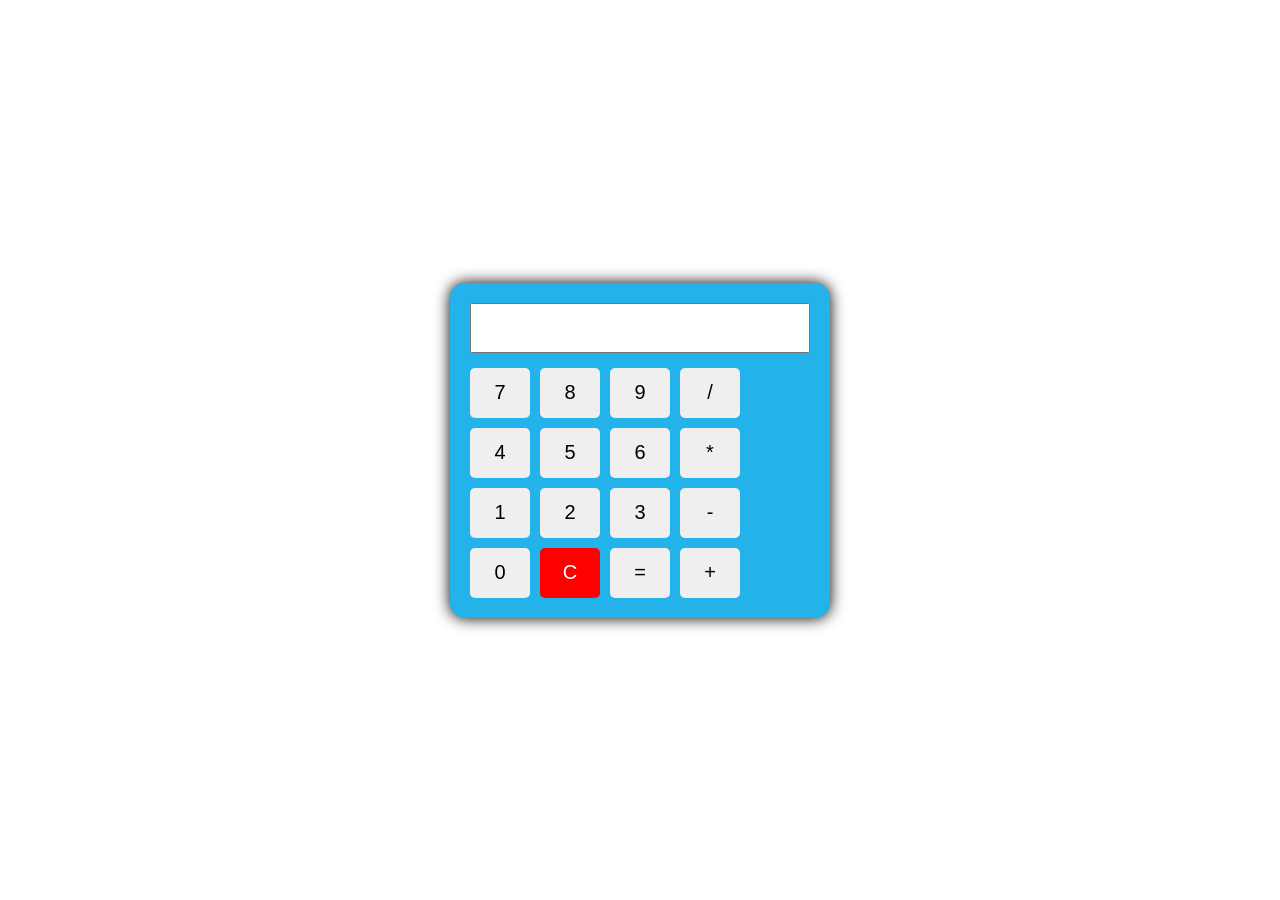
<file: Calculator/index.html>
<!DOCTYPE html>
<html lang="en">
<head>
    <meta charset="UTF-8">
    <meta name="viewport" content="width=device-width, initial-scale=1.0">
    <title>Calculator</title>
    <link rel="stylesheet" href="style.css">
</head>
<body>
    <div class="calculator">
    <input type="text" id="display" readonly>
    <div class="buttons">
        <button>7</button>
        <button>8</button>
        <button>9</button>
        <button>/</button>
        <button>4</button>
        <button>5</button>
        <button>6</button>
        <button>*</button>
        <button>1</button>
        <button>2</button>
        <button>3</button>
        <button>-</button>
        <button>0</button>
        <button>C</button>
        <button>=</button>
        <button>+</button>
    </div>
        </div>
         <script src="script.js"></script>
</body> 
</html>
</file>
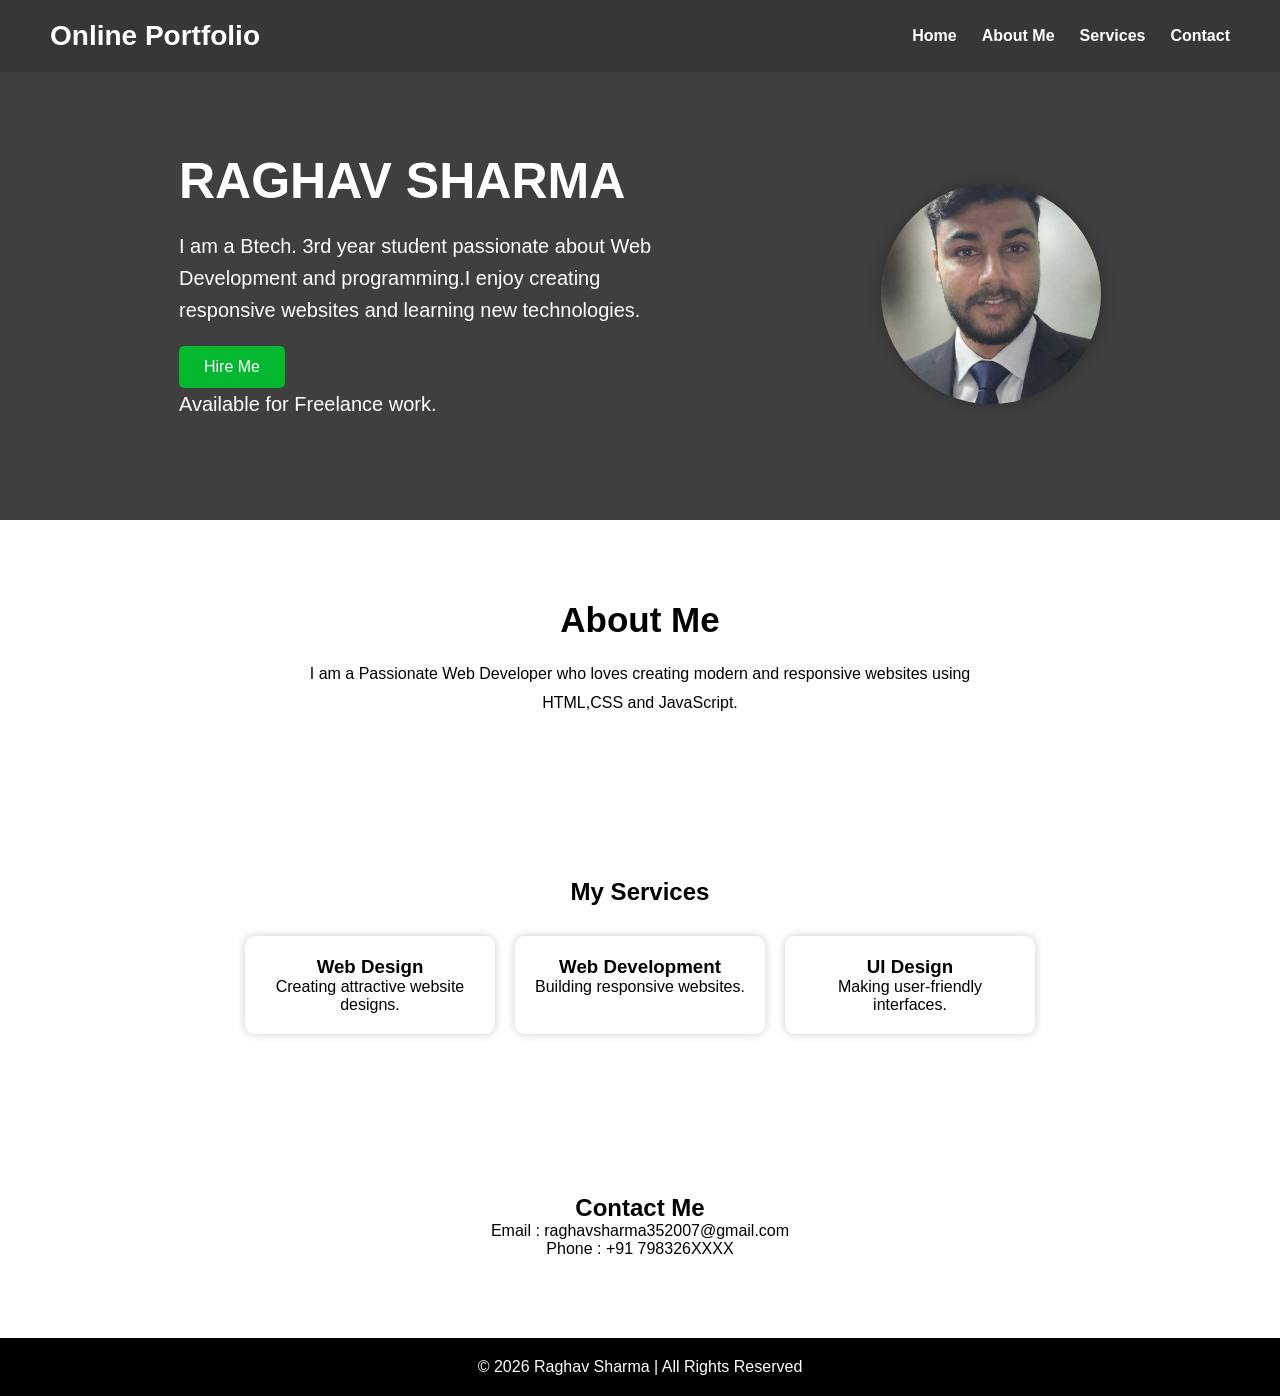
<file: Landing Page/index.html>
<!DOCTYPE html>
<html lang="en">
<head>
    <meta charset="UTF-8">
    <meta name="viewport" content="width=device-width, initial-scale=1.0">
    <title>Landing Page</title>
     <link rel="stylesheet" href="style.css">
</head>
<body>
    <nav>
        <div class="logo">Online Portfolio</div>
        <ul>
            <li><a href="#hero">Home</a></li>
            <li><a href="#about">About Me</a></li>
            <li><a href="#services">Services</a></li>
            <li><a href="#contact">Contact</a></li>
        </ul>
    </nav>


    <section id="hero">
        <div class="hero-text">
        <h1>RAGHAV SHARMA</h1>
        <p>I am a Btech. 3rd year student passionate about Web Development and programming.I enjoy creating responsive websites and learning new technologies.</p>
        <a href="#contact" class="btn">Hire Me</a>
        <p>Available for Freelance work.</p>
        </div>
        <div class="hero-image">
            <img src="images/professionals.jpeg" alt="Profile">
        </div>
    </section>

    <section id="about">
        <h1>About Me</h1>
        <p>I am a Passionate Web Developer who loves creating modern and responsive websites using HTML,CSS and JavaScript.</p>
    </section>

    <section id="services">
    <h2>My Services</h2>
    <div class="service-container">
    <div class="service">
        <h3>Web Design</h3>
        <p>Creating attractive website designs.</p>
    </div>
    <div class="service">
        <h3>Web Development</h3>
        <p>Building responsive websites.</p>
    </div>
    <div class="service">
        <h3>UI Design</h3>
        <p>Making user-friendly interfaces.</p>
    </div>
    </div>
    </section>

    <section id="contact">
        <h2>Contact Me</h2>
        <p>Email : raghavsharma352007@gmail.com</p>
        <p>Phone : +91 798326XXXX</p>

    </section>
    
    <footer>
        <p>&copy; 2026 Raghav Sharma | All Rights Reserved</p>
    </footer>
</body>
</html>
</file>
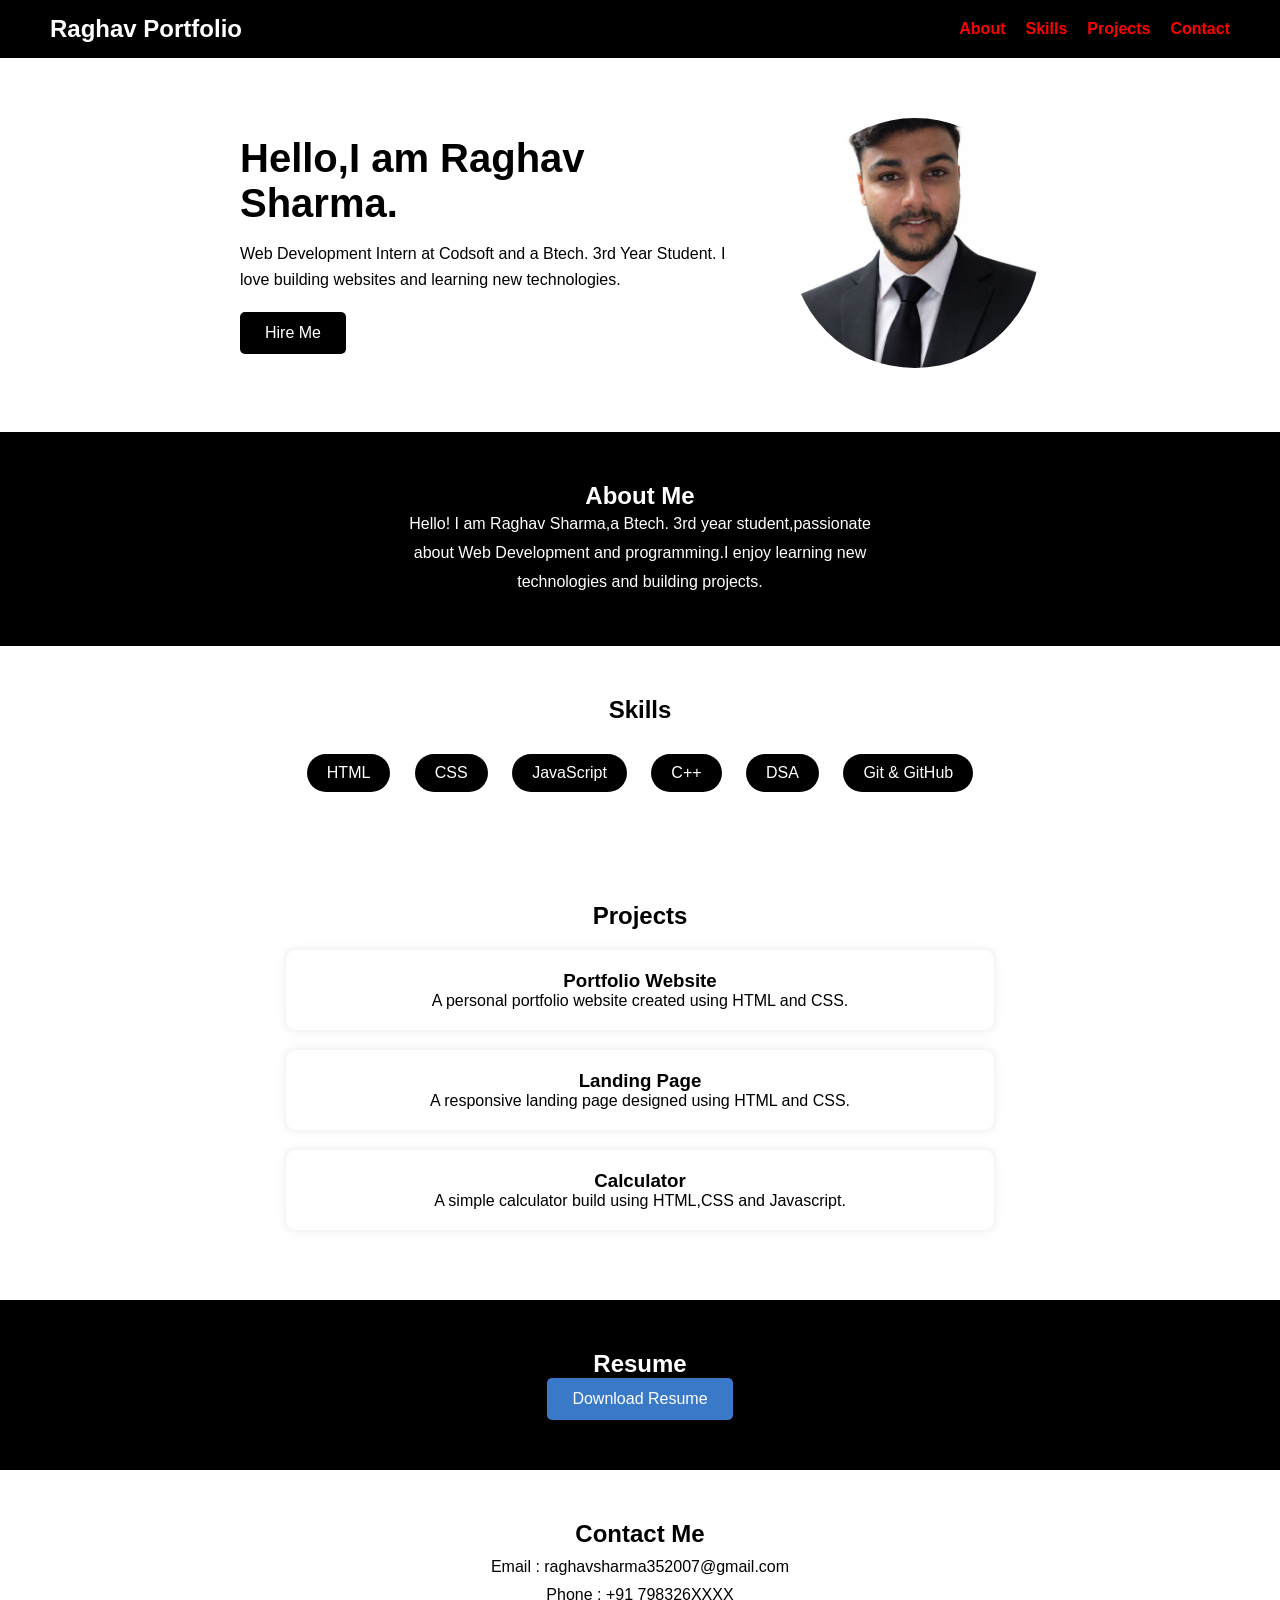
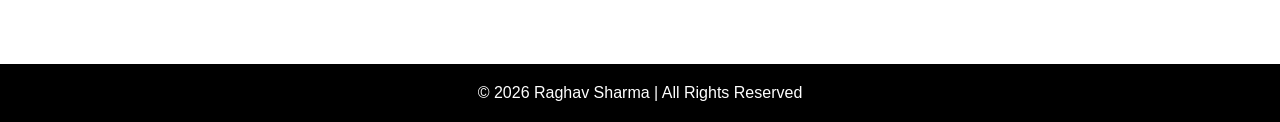
<file: Portfolio/index.html>
<!DOCTYPE html>
<html lang="en">
<head>
    <meta charset="UTF-8">
    <meta name="viewport" content="width=device-width, initial-scale=1.0">
    <title>Raghav Sharma Portfolio</title>
    <link rel="stylesheet" href="style.css">
</head>
<body>
<nav>
    <div class="logo">Raghav Portfolio</div>
    <ul>
        <li><a href="#about">About</a></li>
        <li><a href="#skills">Skills</a></li>
        <li><a href="#projects">Projects</a></li>
        <li><a href="#contact">Contact</a></li>
    </ul>
</nav>  
    <section id="hero">
        <div class="hero-text">
            <h2>Hello,I am Raghav Sharma.</h2>
            <p>
                Web Development Intern at Codsoft and a Btech. 3rd Year Student.
                I love building websites and learning new technologies.
            </p>
            <a href="#contact" class="btn">Hire Me</a>
        </div>

            <div class="hero-image"><img src="images/proff2.png" alt="Raghav Sharma">
            </div>
    </section>   
    <section id="about">
        <h2>About Me</h2>
        <p> Hello! I am Raghav Sharma,a Btech. 3rd year student,passionate about Web Development and programming.I enjoy learning new technologies and building projects.</p>
    </section>
<section id="skills">
    <h2>Skills</h2>
    <div class="skill-box">
        <span>HTML</span>
        <span>CSS</span>
        <span>JavaScript</span>
        <span>C++</span>
        <span>DSA</span>
        <span>Git & GitHub</span>
    </div>
</section>
<section id="projects">
<h2>Projects</h2>
<div class="project">
    <h3>Portfolio Website</h3>
    <p>A personal portfolio website created using HTML and CSS.</p>
</div>
<div class="project">
    <h3>Landing Page</h3>
    <p>A responsive landing page designed using HTML and CSS.</p>
</div>
<div class="project">
    <h3>Calculator</h3>
    <p>A simple calculator build using HTML,CSS and Javascript.</p>
</div>
</section>
<section id="resume">
    <h2>Resume</h2>
    <a href="Raghav_Sharma_Resume.pdf" class="btn">Download Resume</a>
</section>
<section id="contact">
    <h2>Contact Me</h2>
    <p>Email : raghavsharma352007@gmail.com</p>
    <p>Phone : +91 798326XXXX</p>
</section>
<footer>
    <p>&copy; 2026 Raghav Sharma | All Rights Reserved</p>
</footer>
</body>
</html>
</file>
<file: Calculator/style.css>
*{
    margin:0;
    padding:0;
    box-sizing:border-box;
}

body{
    display:flex;
    justify-content:center;
    align-items:center;
    height:100vh;
    background:white;
    font-family:Arial, Helvetica, sans-serif;
}

.calculator{
    background:rgb(36, 178, 235);
    padding:20px;
    border-radius:15px;
    box-shadow:0 0 15px black ;
}

#display{
    width:100%;
    height:50px;
    margin-bottom:15px;
    font-size:25px;
    text-align:right;
    padding:10px;
}

.buttons{
    display:grid;
    grid-template-columns:repeat(4,60px);
    gap:10px;
}

button{
    height:50px;
    font-size:20px;
    border:none;
    border-radius:5px;
    cursor:pointer;
}

button:hover{
    background-color: lightgray;
}

button:nth-child(14){
    background:red;
    color:white;
}
</file>
<file: Landing Page/style.css>
*{
    margin:0;
    padding:0;
    box-sizing:border-box;  
}

body{
    font-family:Arial, Helvetica, sans-serif;
}

html{
    scroll-behavior:smooth;
}

nav{
    background:rgb(55, 55, 55);
    color:white;
    display:flex;
    justify-content:space-between;
    align-items:center;
    padding:20px 50px;
    position:sticky;
    top:0;
    z-index:1000;
}

.logo{
    font-size:28px;
    font-weight:bold;
}

nav ul{
    list-style:none;
    display:flex;
}

nav ul li{
   margin-left:25px; 
}

nav ul li a{
    text-decoration:none;
    color:white;
    font-weight:bold;
}

nav ul li a:hover{
    color:skyblue;
}

#hero{
    background:rgb(63, 63, 63);
    color:white;
    display:flex;
    justify-content:space-around;
    align-items:center;
    padding:80px;
}

.hero-text{
    width:45%;
}

.hero-text h1{
    font-size:50px;
    margin-bottom:20px;
}

.hero-text p{
    font-size:20px;
    margin-bottom:20px;
    line-height:1.6;
}

.hero-image img{
    width:220px;
    height:220px;
    border-radius:50%;
    object-fit:cover;
    box-shadow:0 0 15px rgba(0,0,0,0.3);
}

.btn{
    display:inline-block;
    background: #03b82f;
    color:white;
    text-decoration:none;
    padding:12px 25px;
    border-radius:5px;
}

.btn:hover{
    background:rgb(9, 187, 9);
}

#about{
    text-align:center;
    padding:80px 50px;
}

#about h1{
    margin-bottom:20px;
    font-size:35px;
}

#about p{
    max-width:700px;
    margin:auto;
    line-height:1.8;
}

#services{
    padding:80px 50px;
    background:white;
    text-align:center;
}

.service-container{
    display:flex;
    justify-content:center;
    gap:20px;
    margin-top:30px;
}

.service{
    background:white;
    padding:20px;
    width:250px;
    border-radius:10px;
    box-shadow:0 0 10px rgb(0,0,0,0.2);   
}

.service:hover{
    transform:translateY(-5px);
    transition:0.3s;
}

#contact{
    text-align:center;
    padding:80px 50px;
}

footer{
    background:black;
    color:white;
    text-align:center;
    padding:20px;
}
</file>
<file: Portfolio/style.css>
*{
    padding:0;
    margin:0;
    box-sizing:border-box;
}

body{
font-family:Arial, Helvetica, sans-serif;
background:black;
color:white;
}

nav{
    background:light rgb(33, 30, 30);
    color:white;
    display:flex;
    justify-content:space-between;
    align-items:center;
    padding:15px 50px;
}

nav{
    position:sticky;
    top:0;
    z-index:1000;
}

.logo{
    color:white;
    font-size:24px;
    font-weight:bold;
}

nav ul{
    list-style:none;
    display:flex;
}

nav ul li{
    margin-left:20px;
}

nav ul li a{
    color:red;
    text-decoration:none;
    font-weight:bold;
}
nav ul li a:hover{
    color:rgb(26, 147, 188);
}

#hero{
    display:flex;
    justify-content:center;
    align-items:center;   
    gap:50px;
    padding:60px;
    background:white;  
    color:black; 
}

.hero-text{
    max-width:500px;
}

.hero-text h2{
    font-size:40px;
    margin-bottom:15px;
}

.hero-text p{
    margin-bottom:20px;   
    line-height:1.6;
}

.hero-image img{
    width:250px;
    height:250px;
    border-radius:50%;
    object-fit:cover;
}

.btn{
    display:inline-block;
    background:black;
    color:white;
    padding:12px 25px;
    text-decoration:none;
    border-radius:5px;
}

.btn:hover{
    background: rgb(80, 80, 80);;
}

#resume{
    text-align:center;
    padding:50px;
}

#resume .btn{
    background:rgb(57, 121, 200);
    color:white;
}

#contact{
    text-align:center;
    padding:50px;
    background: white;
    color:black;
}

#contact p{
    margin:10px 0;
}

footer{
    background:black;
    color:white;
    text-align:center;
    padding:20px;
}

#about{
    text-align:center;
    padding:50px;
    background:black;
    color:white;
}

#about p{
    max-width:500px;
    margin:0 auto;
    line-height:1.8;
}

#skills{
    text-align:center;
    padding:50px;
    background:white;
}

#skills h2{
   color:black;
}

.skill-box{
    margin-top:20px;
}

.skill-box span{
    display:inline-block;
    background:black;
    color:white;
    padding:10px 20px;
    margin:10px;
    border-radius:20px;
}

#projects{
    text-align:center;
    padding:50px;
    background:white;
}

#projects h2,
#projects h3{
    color:black;
}

.project{
    background:white;
    color:black;
    width:60%;
    margin:20px auto;
    padding:20px;
    border-radius:10px;
    box-shadow:0 0 10px rgba(0,0,0,0.1);
}

.project h3{
    color:black;
}

.project p{
    color:black;
}

.project:hover{
    transform:translateY(-5px);
    transition:0.3s;
}
</file>
